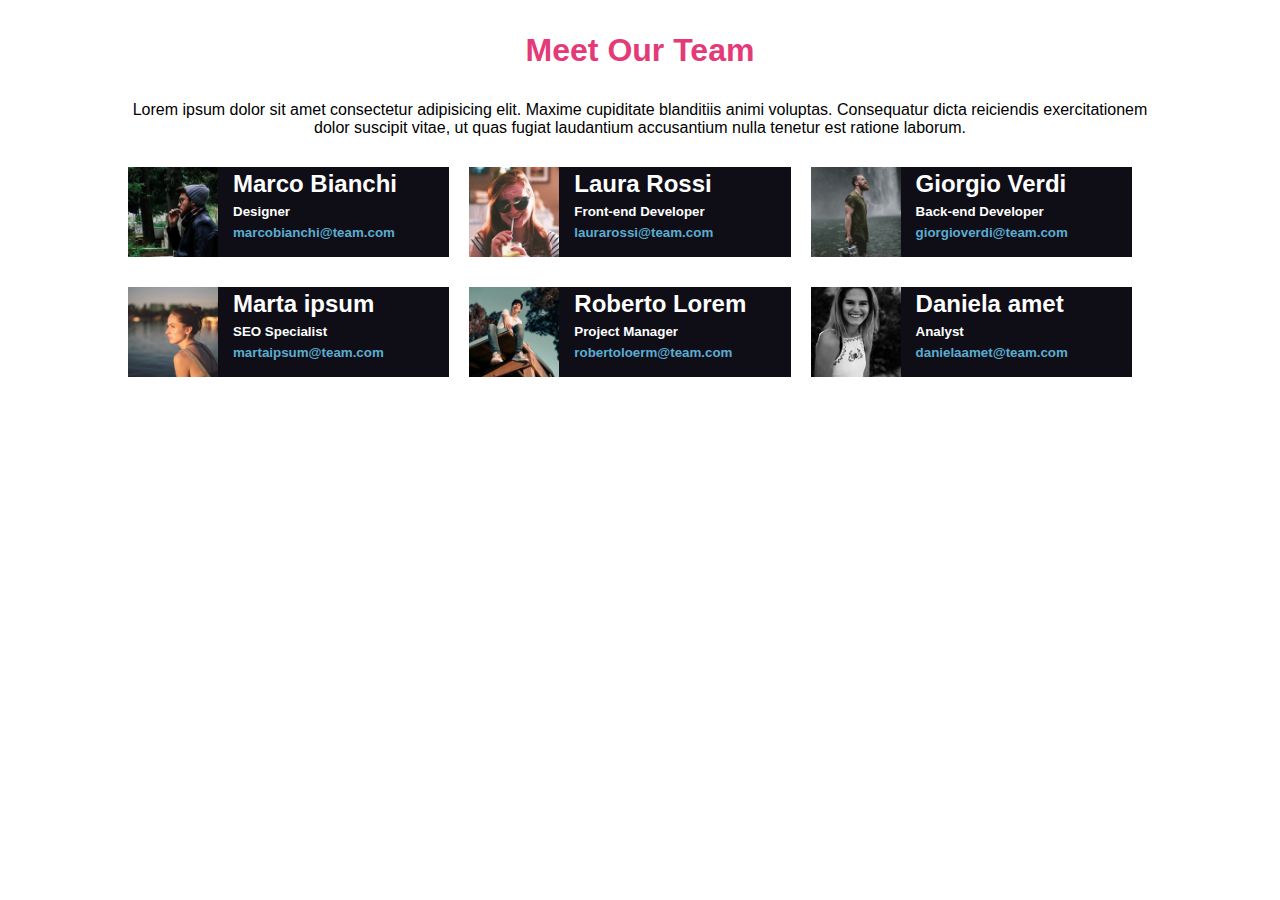
<file: index.html>
<!DOCTYPE html>
    <html lang="en">
    <head>
        <meta charset="UTF-8">
        <meta http-equiv="X-UA-Compatible" content="IE=edge">
        <meta name="viewport" content="width=device-width, initial-scale=1.0">
        <title>Float-Cards</title>
        <link rel="stylesheet" href="style.css">
    </head>
    <body>
        <header>
            <section> 
                <h1>Meet Our Team</h1>
                <p>Lorem ipsum dolor sit amet consectetur adipisicing elit. Maxime cupiditate blanditiis animi voluptas. Consequatur dicta reiciendis exercitationem dolor suscipit vitae, ut quas fugiat laudantium accusantium nulla tenetur est ratione laborum.</p>
            </section> 
        </header>

        <main>
            <section class="clearfix">
                <div class="clearfix box padding float-left" >
                    <img src="img/male1.png" alt="Marco" class="float-left" >
                    <h2>Marco Bianchi</h2>
                    <h3 class="smaller-title">Designer</h3>
                    <h4>marcobianchi@team.com</h4>
                </div>
                <div class="clearfix box padding float-left" >
                    <img src="img/female1.png" alt="Laura Rossi" class="float-left" >
                    <h2>Laura Rossi</h2>
                    <h3 class="smaller-title">Front-end Developer</h3>
                    <h4>laurarossi@team.com</h4>
                </div>
                <div class="clearfix box padding float-left" >
                    <img src="img/male2.png" alt="Laura Rossi" class="float-left" >
                    <h2>Giorgio Verdi</h2>
                    <h3 class="smaller-title">Back-end Developer</h3>
                    <h4>giorgioverdi@team.com</h4>
                </div>
            </div>
            <div class="clearfix box padding float-left" >
                <img src="img/female2.png" alt="Laura Rossi" class="float-left" >
                <h2>Marta ipsum</h2>
                <h3 class="smaller-title">SEO Specialist</h3>
                <h4>martaipsum@team.com</h4>
            </div>
            <div class="clearfix box padding float-left" >
                <img src="img/male3.png" alt="Laura Rossi" class="float-left" >
                <h2>Roberto Lorem</h2>
                <h3 class="smaller-title">Project Manager</h3>
                <h4>robertoloerm@team.com</h4>
            </div>
            <div class="clearfix box padding float-left" >
                <img src="img/female3.png" alt="Laura Rossi" class="float-left" >
                <h2>Daniela amet</h2>
                <h3 class="smaller-title">Analyst</h3>
                <h4>danielaamet@team.com</h4>
            </div>
        </section>
        </main>
    </body>
</html>
</file>
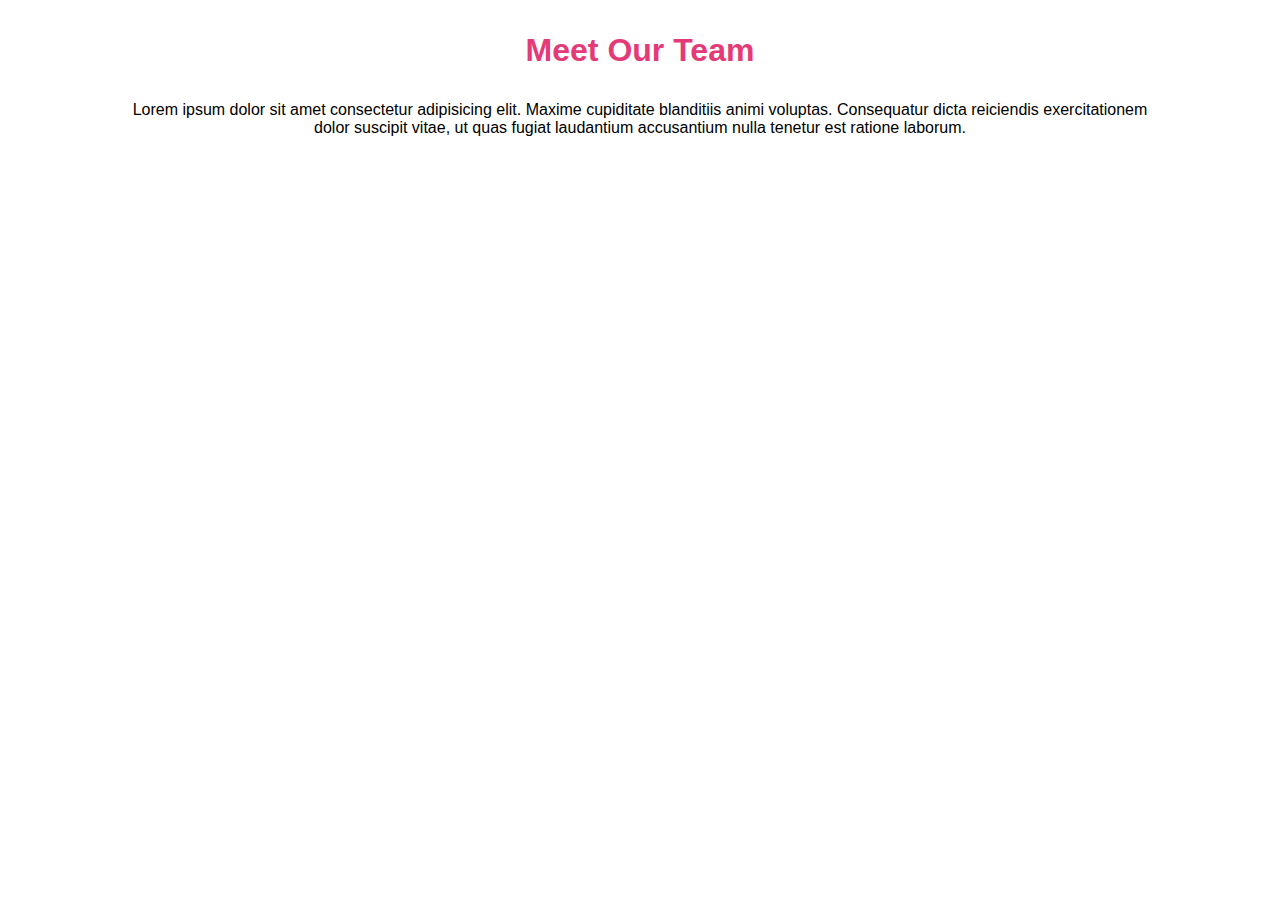
<file: inedx.html>
<!DOCTYPE html>
    <html lang="en">
    <head>
        <meta charset="UTF-8">
        <meta http-equiv="X-UA-Compatible" content="IE=edge">
        <meta name="viewport" content="width=device-width, initial-scale=1.0">
        <title>Float-Cards</title>
        <link rel="stylesheet" href="style.css">
    </head>
    <body>
        <header>
            <section> 
                <h1>Meet Our Team</h1>
                <p>Lorem ipsum dolor sit amet consectetur adipisicing elit. Maxime cupiditate blanditiis animi voluptas. Consequatur dicta reiciendis exercitationem dolor suscipit vitae, ut quas fugiat laudantium accusantium nulla tenetur est ratione laborum.</p>
            </section> 
        </header>
        
        
        
    </body>
</html>
</file>
<file: style.css>
*{
    margin: 0;
    padding: 0;
    box-sizing: border-box;
}

body{
    width: 80%;
    margin: 0 auto;
    font-family: Arial, Helvetica, sans-serif;
}

header{
    text-align: center;
}

h1{
    color:hsl(338.12deg 75.89% 56.08%);
    padding: 2rem 0;
    font-size: 2rem;
}

h2,
h3
{
    color: white;
    padding: 3px;
}

h4{
    color: hsl(198.15deg 56.4% 58.63%);
    padding: 3px;
    font-size: smaller;
}

img{
    width: 90px;
    margin-right: 15px;
}

.clearfix::after {
    content: "";
    display: table;
    clear: both;
}

.box{
    width: 33.33%;
    margin-top: 30px;
    border-right: 20px solid white;
    background-color: hsl(246.67deg 24.32% 7.25%);
}


.float-left{
    float: left;
}

.smaller-title{
    font-size: smaller;
}
</file>
